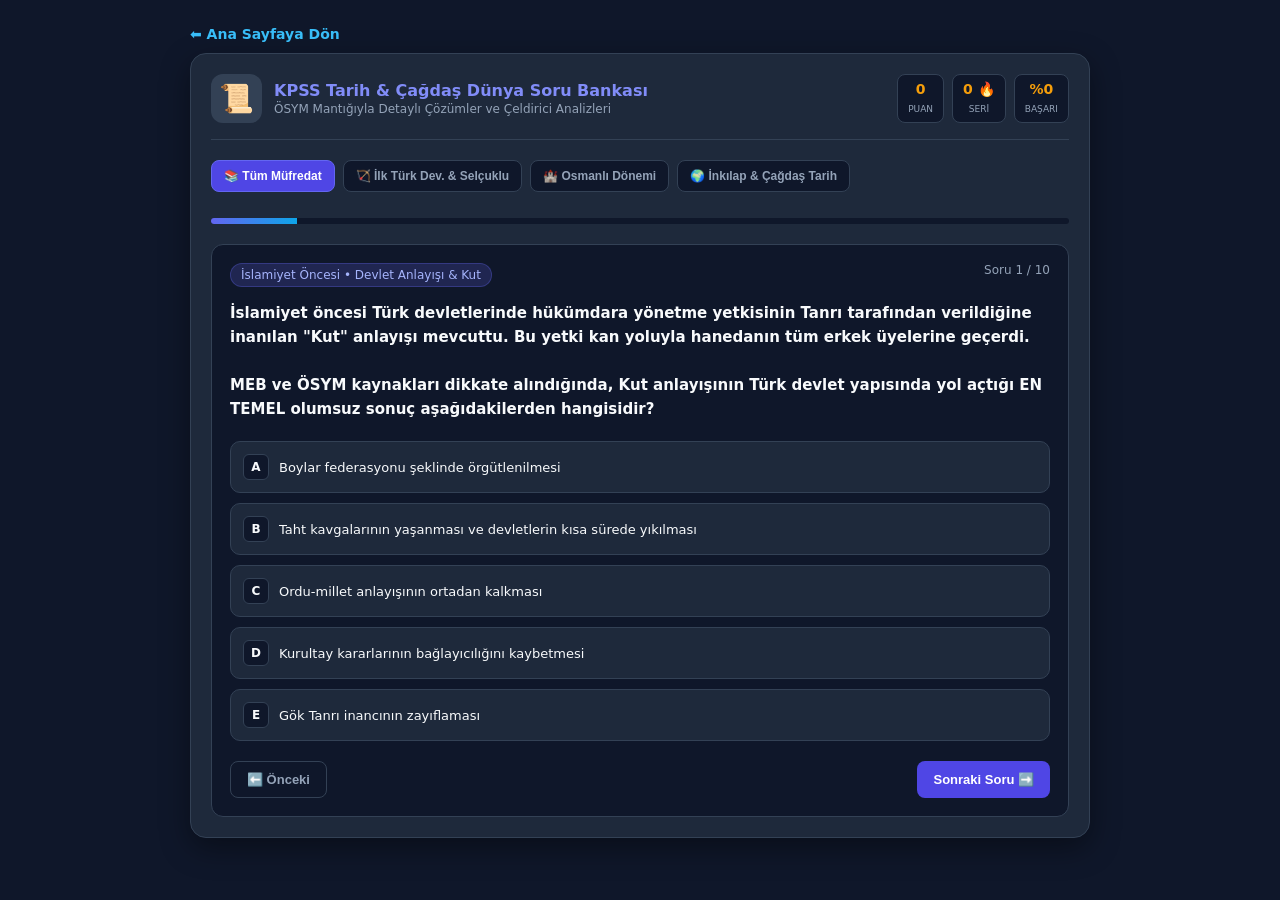
<file: tarih-soru.html>
<!DOCTYPE html>
<html lang="tr">
<head>
    <meta charset="UTF-8">
    <meta name="viewport" content="width=device-width, initial-scale=1.0">
    <title>Fentastic Eğitim - KPSS Tarih Soru Bankası</title>
</head>
<body style="background-color: #0f172a; margin: 0; padding: 15px; color: white;">

    <!-- Üst Gezinme / Ana Sayfaya Dönüş -->
    <div style="max-width: 900px; margin: 10px auto;">
        <a href="index.html" style="color: #38bdf8; text-decoration: none; font-weight: bold; font-family: system-ui, sans-serif; font-size: 14px; display: inline-flex; align-items: center; gap: 6px;">
            ⬅️ Ana Sayfaya Dön
        </a>
    </div>

    <!-- Test Konteyneri -->
    <section class="fentastic-quiz-container">
        
        <!-- Header & İstatistikler -->
        <div class="fq-header">
            <div class="fq-brand">
                <span class="fq-icon">📜</span>
                <div>
                    <h3>KPSS Tarih & Çağdaş Dünya Soru Bankası</h3>
                    <p>ÖSYM Mantığıyla Detaylı Çözümler ve Çeldirici Analizleri</p>
                </div>
            </div>
            <div class="fq-stats">
                <div class="fq-stat-box"><span class="fq-stat-val" id="fq-score">0</span><span class="fq-stat-lbl">Puan</span></div>
                <div class="fq-stat-box"><span class="fq-stat-val" id="fq-streak">0 🔥</span><span class="fq-stat-lbl">Seri</span></div>
                <div class="fq-stat-box"><span class="fq-stat-val" id="fq-accuracy">%0</span><span class="fq-stat-lbl">Başarı</span></div>
            </div>
        </div>

        <!-- Ünite Filtre Sekmeleri -->
        <div class="fq-tabs" id="fq-unit-tabs">
            <button class="fq-tab-btn active" onclick="fqSelectUnit('all')">📚 Tüm Müfredat</button>
            <button class="fq-tab-btn" onclick="fqSelectUnit('blok1')">🏹 İlk Türk Dev. & Selçuklu</button>
            <button class="fq-tab-btn" onclick="fqSelectUnit('blok2')">🏰 Osmanlı Dönemi</button>
            <button class="fq-tab-btn" onclick="fqSelectUnit('cagdas')">🌍 İnkılap & Çağdaş Tarih</button>
        </div>

        <!-- İlerleme Çubuğu -->
        <div class="fq-progress-bg"><div class="fq-progress-bar" id="fq-progress"></div></div>

        <!-- Soru Kartı -->
        <div class="fq-card">
            <div class="fq-card-top">
                <span class="fq-tag" id="fq-tag">Ünite</span>
                <span class="fq-count" id="fq-count">Soru 1/10</span>
            </div>

            <div class="fq-question" id="fq-text">Soru yükleniyor...</div>

            <div class="fq-options" id="fq-options"></div>

            <!-- Çözüm Açıklama Kutusu -->
            <div class="fq-explanation" id="fq-explanation" style="display:none;">
                <div class="fq-exp-head">💡 Detaylı Çözüm ve Çeldirici Analizi</div>
                <div id="fq-exp-content"></div>
            </div>

            <!-- Alt Butonlar -->
            <div class="fq-footer">
                <button class="fq-btn fq-btn-sec" onclick="fqPrevQuestion()">⬅️ Önceki</button>
                <button class="fq-btn" onclick="fqNextQuestion()">Sonraki Soru ➡️</button>
            </div>
        </div>
    </section>

    <!-- CSS STİLLERİ -->
    <style>
    .fentastic-quiz-container {
        width: 100%;
        max-width: 900px;
        margin: 10px auto;
        background: #1e293b;
        border: 1px solid #334155;
        border-radius: 16px;
        padding: 20px;
        color: #f8fafc;
        font-family: system-ui, -apple-system, BlinkMacSystemFont, 'Segoe UI', Roboto, sans-serif;
        box-shadow: 0 10px 30px rgba(0,0,0,0.4);
        box-sizing: border-box;
    }
    .fq-header { display: flex; justify-content: space-between; align-items: center; border-bottom: 1px solid #334155; padding-bottom: 16px; margin-bottom: 20px; flex-wrap: wrap; gap: 12px; }
    .fq-brand { display: flex; align-items: center; gap: 12px; }
    .fq-icon { font-size: 28px; background: #334155; padding: 8px; border-radius: 12px; }
    .fq-brand h3 { margin: 0; font-size: 16px; color: #818cf8; }
    .fq-brand p { margin: 2px 0 0; font-size: 12px; color: #94a3b8; }
    .fq-stats { display: flex; gap: 8px; }
    .fq-stat-box { background: #0f172a; padding: 6px 10px; border-radius: 8px; border: 1px solid #334155; text-align: center; }
    .fq-stat-val { display: block; font-weight: bold; color: #f59e0b; font-size: 14px; }
    .fq-stat-lbl { font-size: 9px; color: #94a3b8; text-transform: uppercase; }
    .fq-tabs { display: flex; gap: 8px; overflow-x: auto; padding-bottom: 10px; margin-bottom: 16px; }
    .fq-tab-btn { background: #0f172a; border: 1px solid #334155; color: #94a3b8; padding: 8px 12px; border-radius: 8px; font-size: 12px; font-weight: 600; cursor: pointer; white-space: nowrap; }
    .fq-tab-btn.active { background: #4f46e5; color: #fff; border-color: #6366f1; }
    .fq-progress-bg { background: #0f172a; height: 6px; border-radius: 10px; margin-bottom: 20px; overflow: hidden; }
    .fq-progress-bar { width: 0%; height: 100%; background: linear-gradient(90deg, #6366f1, #0ea5e9); transition: width 0.3s; }
    .fq-card { background: #0f172a; border: 1px solid #334155; border-radius: 12px; padding: 18px; }
    .fq-card-top { display: flex; justify-content: space-between; margin-bottom: 14px; font-size: 12px; }
    .fq-tag { background: rgba(99, 102, 241, 0.2); color: #a5b4fc; padding: 4px 10px; border-radius: 20px; border: 1px solid rgba(99, 102, 241, 0.3); }
    .fq-count { color: #94a3b8; }
    .fq-question { font-size: 15px; font-weight: 600; line-height: 1.6; margin-bottom: 20px; }
    .fq-options { display: flex; flex-direction: column; gap: 10px; margin-bottom: 20px; }
    .fq-opt { background: #1e293b; border: 1px solid #334155; padding: 12px; border-radius: 10px; cursor: pointer; font-size: 13px; display: flex; align-items: center; gap: 10px; transition: 0.2s; }
    .fq-opt-prefix { background: #0f172a; border: 1px solid #334155; min-width: 24px; height: 24px; border-radius: 6px; display: flex; align-items: center; justify-content: center; font-weight: bold; font-size: 12px; }
    .fq-opt.correct { background: rgba(16, 185, 129, 0.2) !important; border-color: #10b981 !important; color: #6ee7b7; }
    .fq-opt.correct .fq-opt-prefix { background: #10b981; color: #fff; }
    .fq-opt.incorrect { background: rgba(239, 68, 68, 0.2) !important; border-color: #ef4444 !important; color: #fca5a5; }
    .fq-opt.incorrect .fq-opt-prefix { background: #ef4444; color: #fff; }
    .fq-opt.disabled { pointer-events: none; opacity: 0.85; }
    .fq-explanation { background: #172554; border: 1px solid #3b82f6; border-radius: 10px; padding: 14px; margin-bottom: 20px; font-size: 13px; line-height: 1.6; }
    .fq-exp-head { font-weight: bold; color: #93c5fd; margin-bottom: 8px; border-bottom: 1px solid #1e40af; padding-bottom: 4px; }
    .fq-footer { display: flex; justify-content: space-between; gap: 10px; }
    .fq-btn { background: #4f46e5; color: #fff; border: none; padding: 10px 16px; border-radius: 8px; font-weight: bold; cursor: pointer; font-size: 13px; }
    .fq-btn-sec { background: transparent; border: 1px solid #334155; color: #94a3b8; }
    </style>

    <!-- JAVASCRIPT MOTORU VE ÖSYM SORU VERİTABANI -->
    <script>
    const fqDatabase = [
        // --- 1. ÜNİTE: İSLAMİYET ÖNCESİ TÜRK TARİHİ ---
        {
            id: 1,
            unit: 'blok1',
            tag: 'İslamiyet Öncesi • Devlet Anlayışı & Kut',
            question: 'İslamiyet öncesi Türk devletlerinde hükümdara yönetme yetkisinin Tanrı tarafından verildiğine inanılan "Kut" anlayışı mevcuttu. Bu yetki kan yoluyla hanedanın tüm erkek üyelerine geçerdi.\n\nMEB ve ÖSYM kaynakları dikkate alındığında, Kut anlayışının Türk devlet yapısında yol açtığı EN TEMEL olumsuz sonuç aşağıdakilerden hangisidir?',
            options: [
                'Boylar federasyonu şeklinde örgütlenilmesi',
                'Taht kavgalarının yaşanması ve devletlerin kısa sürede yıkılması',
                'Ordu-millet anlayışının ortadan kalkması',
                'Kurultay kararlarının bağlayıcılığını kaybetmesi',
                'Gök Tanrı inancının zayıflaması'
            ],
            answer: 1,
            explanation: '<strong>Doğru Cevap: B</strong><br>Kut anlayışına göre "ülke hanedanın ortak malıdır" prensibi benimsenmiştir. Belirli bir veraset kuralı (örneğin sadece en büyük oğula geçiş) olmadığı için hükümdarın ölümüyle tüm erkek hanedan üyeleri tahtta hak iddia etmiş, bu durum yıkıcı taht kavgalarına neden olmuştur.',
            distractors: '<strong>Çeldirici Analizi:</strong> Boylar federasyonu teşkilatlanma biçimidir. Ordu-millet ve Gök Tanrı inancı Kut anlayışıyla doğrudan zayıflamaz.'
        },
        {
            id: 2,
            unit: 'blok1',
            tag: 'İslamiyet Öncesi • Teşkilat Kavramları',
            question: 'İslamiyet öncesi Türk devletlerindeki toplumsal ve idari yapıya ait aşağıdaki kavram-açıklama eşleştirmelerinden hangisi YANLIŞTIR?',
            options: [
                'Oguş - Aile',
                'Urug - Sülale / Aileler Birliği',
                'Boy (Bod) - Kabile',
                'Tüz - Hükümdar ile halk arasındaki karşılıklı hak ve ödev sözleşmesi',
                'Tudun - Dini ayinleri yöneten din adamı'
            ],
            answer: 4,
            explanation: '<strong>Doğru Cevap: E</strong><br>İslamiyet öncesi Türklerde "Tudun", vergi tahsildarı ve idari vali görevini üstlenen devlet memurudur. Dini ayinleri yöneten din adamlarına ise "Kam" veya "Baksı" denirdi.',
            distractors: '<strong>Çeldirici Analizi:</strong> Tüz kavramı toplumsal sözleşme niteliği taşıdığı için ÖSYM tarafından kavram sorularında sıklıkla sorulmaktadır.'
        },

        // --- 2. ÜNİTE: İLK TÜRK-İSLAM DEVLETLERİ ---
        {
            id: 3,
            unit: 'blok1',
            tag: 'İlk Türk-İslam • Savaşlar ve Sonuçları',
            question: 'Büyük Selçuklu Devleti ile Bizans İmparatorluğu arasında 1071 yılında gerçekleşen Malazgirt Meydan Muharebesi, Türk ve dünya tarihi açısından dönüm noktasıdır.\n\nAşağıdakilerden hangisi Malazgirt Savaşı\'nın sonuçlarından biri DEĞİLDİR?',
            options: [
                'Anadolu\'nun kapılarının Türklere kesin olarak açılması',
                'Anadolu\'da I. Dönem Türk Beyliklerinin kurulmaya başlanması',
                'Bizans\'ın İslam dünyası üzerindeki baskısının sona ermesi',
                'Anadolu\'nun Türk yurdu olduğunun kesinleşerek Bizans\'ın savunmaya çekilmesi',
                'Haçlı Seferleri’nin başlamasına zemin hazırlanması'
            ],
            answer: 3,
            explanation: '<strong>Doğru Cevap: D</strong><br>Anadolu\'nun "kesin olarak Türk yurdu olduğunun tescillendiği" ve Bizans\'ın taarruzdan savunmaya geçtiği savaş 1176 Miryokefalon Savaşı\'dır. Malazgirt kapıları açmış, Miryokefalon ise tapuyu almıştır.',
            distractors: '<strong>Çeldirici Analizi:</strong> D şıkkı klasik ÖSYM bilgi tuzağıdır; Malazgirt ile Miryokefalon sonuçları soru bankalarında sürekli çeldirici olarak yer değiştirir.'
        },
        {
            id: 4,
            unit: 'blok1',
            tag: 'İlk Türk-İslam • Arazi ve Ordu Sistemleri',
            question: 'Karahanlılar, Gazneliler ve Büyük Selçuklu Devleti\'nde uygulanan ve devletin ordu ile arazi sistemini bütünleştiren yapı aşağıdakilerden hangisidir?',
            options: [
                'Gulam Sistemi',
                'İkta Sistemi',
                'İltizam Sistemi',
                'Devşirme Sistemi',
                'Pençik Sistemi'
            ],
            answer: 1,
            explanation: '<strong>Doğru Cevap: B</strong><br>İkta sistemi, devlete ait topraklardan elde edilen vergi gelirlerinin hizmet karşılığı asker ve memurlara verilmesidir. Bu sayede hazineden para çıkmadan savaşa hazır "İkta Askerleri" yetiştirilmiştir.',
            distractors: '<strong>Çeldirici Analizi:</strong> İltizam Osmanlı dönemi vergi ihale usulüdür. Gulam ise insan kaynağı yetiştirme sistemidir.'
        },

        // --- 3. ÜNİTE: OSMANLI DEVLETİ KURULUŞ VE YÜKSELME ---
        {
            id: 5,
            unit: 'blok2',
            tag: 'Osmanlı Tarihi • Veraset Düzenlemeleri',
            question: 'Osmanlı Devleti\'nde merkezi otoriteyi güçlendirmek ve taht kavgalarını önlemek amacıyla zaman içinde veraset sisteminde değişiklikler yapılmıştır.\n\nAşağıdaki padişah ve veraset düzenlemesi eşleştirmelerinden hangisi YANLIŞTIR?',
            options: [
                'I. Murad - "Ülke padişah ve oğullarının malıdır" anlayışının getirilmesi',
                'Fatih Sultan Mehmed - Kanunname-i Ali Osman ile Kardeş Katli müsaadesi',
                'I. Ahmed - "Ekber ve Erşed" (en yaşlı ve akıllı üye) sisteminin getirilmesi',
                'II. Mehmed - Ülke hanedanın ortak malıdır anlayışının ilk kez uygulanması',
                'I. Ahmed - Kafes Usulü ile şehzadelerin sancağa çıkmasının kaldırılması'
            ],
            answer: 3,
            explanation: '<strong>Doğru Cevap: D</strong><br>"Ülke hanedanın ortak malıdır" anlayışı geleneksel Türk devlet anlayışıdır ve Osman Bey / Orhan Bey döneminde uygulanmıştır. II. Mehmed (Fatih) ise merkezi otoriteyi tek elde toplamak için veraset alanını daraltmıştır.',
            distractors: '<strong>Çeldirici Analizi:</strong> Veraset değişim sırası ÖSYM\'nin en sevdiği kronoloji ve mantık sorularındandır (Osman Bey ➔ I. Murad ➔ Fatih ➔ I. Ahmed).'
        },
        {
            id: 6,
            unit: 'blok2',
            tag: 'Osmanlı Tarihi • Karadeniz Hâkimiyeti',
            question: 'Fatih Sultan Mehmed döneminde Ege ve Karadeniz hâkimiyeti pekiştirilmiş, İpek Yolu kontrol altına alınmıştır.\n\nAşağıdaki gelişmelerden hangisi Fatih Sultan Mehmed döneminde Karadeniz\'in bir "Türk Gölü" haline gelmesinde DOĞRUDAN etkili olmuştur?',
            options: [
                'Kırım\'ın Fethi',
                'Amasra\'nın Alınması',
                'Trabzon Rum İmparatorluğu\'na Son Verilmesi',
                'Sinop\'un Candaroğulları\'ndan Alınması',
                'Marmara Adalarının Fethi'
            ],
            answer: 0,
            explanation: '<strong>Doğru Cevap: A</strong><br>Cenevizlilerin Karadeniz\'deki kalesi konumundaki Kırım Hanlığı\'nın Gedik Ahmed Paşa komutasında Osmanlı bağlamına alınmasıyla Karadeniz tam anlamıyla bir Türk Gölü haline gelmiştir.',
            distractors: '<strong>Çeldirici Analizi:</strong> Amasra, Sinop ve Trabzon Karadeniz kıyısındadır ancak Karadeniz\'i Türk Gölü yapan nihai hamle Kırım\'ın fethidir.'
        },

        // --- 4. ÜNİTE: OSMANLI KÜLTÜR VE MEDENİYETİ ---
        {
            id: 7,
            unit: 'blok2',
            tag: 'Osmanlı Kültür & Medeniyet • Taşra Vergi Sistemi',
            question: 'Osmanlı eyalet yönetiminde merkeze uzak eyaletlerde (salyaneli/yıllıklı) uygulanan, devletin nakit para ihtiyacını karşılamak için vergi gelirlerinin ihale usulüyle peşin satılması sistemine ne ad verilir?',
            options: [
                'Tımar Sistemi',
                'İltizam Sistemi',
                'Malikane Sistemi',
                'Esham Sistemi',
                'Müsadere Sistemi'
            ],
            answer: 1,
            explanation: '<strong>Doğru Cevap: B</strong><br>İltizam, nakit ihtiyacı için vergilerin mültezimlere açık artırmayla ihale edilmesidir. Zamanla iltizamın ömür boyu verilmesine "Malikane", iç borçlanma senetlerine ise "Esham" denmiştir.',
            distractors: '<strong>Çeldirici Analizi:</strong> Tımar merkeze yakın (salyanesiz) eyaletlerde uygulanır. Müsadere ise haksız kazanç sağlayan memurun malına el koyma usulüdür.'
        },

        // --- 5. ÜNİTE: OSMANLI ISLAHATLARI VE ANAYASAL SÜREÇ ---
        {
            id: 8,
            unit: 'blok2',
            tag: 'Osmanlı Islahatları • Demokratikleşme Adımları',
            question: 'Osmanlı Devleti\'nde padişahın yetkilerini İLK KEZ sınırlandıran ve demokratikleşmenin ilk adımı kabul edilen 1808 tarihli belge aşağıdakilerden hangisidir?',
            options: [
                'Tanzimat Fermanı',
                'Islahat Fermanı',
                'Sened-i İttifak',
                'Kanun-ı Esasi',
                'Mecelle'
            ],
            answer: 2,
            explanation: '<strong>Doğru Cevap: C</strong><br>II. Mahmud ile Ayanlar arasında imzalanan Sened-i İttifak (1808), padişahın kendi gücünün yanında başka bir gücü (Ayanları) tanıdığı ve yetkilerini ilk kez sınırlandıran belgedir. İngiltere\'deki Magna Carta\'ya benzetilir.',
            distractors: '<strong>Çeldirici Analizi:</strong> Tanzimat (1839) kanun üstünlüğünü, Kanun-ı Esasi (1876) ise anayasal düzene geçişi ve halkın yönetime katılımını sağlar.'
        },

        // --- 6. ÜNİTE: MİLLÎ MÜCADELE VE İNKILAP TARİHİ ---
        {
            id: 9,
            unit: 'cagdas',
            tag: 'Milli Mücadele • Önemli Sözler & Strateji',
            question: 'Mustafa Kemal Paşa\'nın Sakarya Meydan Muharebesi sırasında söylediği "Hattı müdafaa yoktur, sathı müdafaa vardır. O satıh bütün vatandır..." sözü, askeri literatürde hangi anlayışın uygulandığını gösterir?',
            options: [
                'Mevzi savunmasından topyekûn savunma stratejisine geçildiğini',
                'Düzenli ordudan Kuvayımilliye birliklerine geri dönüldüğünü',
                'Taarruz diplomasisine ağırlık verildiğini',
                'Gerilla taktiğinin esas alındığını',
                'Misakımillî sınırlarından taviz verildiğini'
            ],
            answer: 0,
            explanation: '<strong>Doğru Cevap: A</strong><br>Bu tarihi emir, belirli bir hatta çekilip savunma yapmak yerine, vatanın her karış toprağı kanla sulanınca kadar topyekûn bir alan savunması (sathı müdafaa) yapılacağını ilan eder.',
            distractors: '<strong>Çeldirici Analizi:</strong> ÖSYM, Mustafa Kemal\'in tarihi sözlerini (Amasya, Sivas, Sakarya, Büyük Taarruz, Çanakkale) konsept ve savaş eşleştirmesi olarak sık sık sorar.'
        },

        // --- 7. ÜNİTE: ÇAĞDAŞ TÜRK VE DÜNYA TARİHİ ---
        {
            id: 10,
            unit: 'cagdas',
            tag: 'Çağdaş Türk & Dünya • Soğuk Savaş Dönemi',
            question: 'II. Dünya Savaşı sonrası Doğu ve Batı blokları oluşmuştur. ABD, SSCB tehdidine karşı Avrupalı devletleri ekonomik olarak desteklemek amacıyla aşağıdakilerden hangisini yürürlüğe koymuştur?',
            options: [
                'Truman Doktrini',
                'Marshall Planı',
                'Balkan Paktı',
                'Eisenhower Doktrini',
                'Cominform'
            ],
            answer: 1,
            explanation: '<strong>Doğru Cevap: B</strong><br>Marshall Planı (1947), II. Dünya Savaşı sonrası yıkılan Avrupa ekonomilerini doğrultmak ve komünizm nüfuzunu engellemek için ABD Dışişleri Bakanı Marshall tarafından hazırlanan ekonomik yardım paketidir.',
            distractors: '<strong>Çeldirici Analizi:</strong> Truman Doktrini askeri/siyasi yardım paketidir (özellikle Türkiye ve Yunanistan\'a yapılmıştır). Cominform ise SSCB liderliğindeki komünist blok teşkilatıdır.'
        }
    ];

    // YAZILIM MOTORU DEĞİŞKENLERİ
    let fqFiltered = [], fqIndex = 0, fqCurrentUnit = 'all', fqScore = 0, fqStreak = 0, fqTotal = 0, fqCorrect = 0;

    function fqInit() { 
        fqUpdateFilter(); 
    }

    function fqUpdateFilter() { 
        fqFiltered = fqDatabase.filter(q => (fqCurrentUnit === 'all') || (q.unit === fqCurrentUnit)); 
        fqIndex = 0; 
        fqRender(); 
    }

    function fqSelectUnit(unitKey) { 
        fqCurrentUnit = unitKey; 
        document.querySelectorAll('.fq-tab-btn').forEach(b => b.classList.remove('active')); 
        if (event && event.target) {
            event.target.classList.add('active');
        }
        fqUpdateFilter(); 
    }

    function fqRender() {
        document.getElementById('fq-explanation').style.display = 'none';
        if (fqFiltered.length === 0) { 
            document.getElementById('fq-text').innerText = 'Bu ünitede henüz soru bulunmamaktadır.'; 
            document.getElementById('fq-options').innerHTML = ''; 
            document.getElementById('fq-count').innerText = '0 / 0';
            return; 
        }
        const q = fqFiltered[fqIndex];
        document.getElementById('fq-tag').innerText = q.tag;
        document.getElementById('fq-count').innerText = `Soru ${fqIndex + 1} / ${fqFiltered.length}`;
        document.getElementById('fq-text').innerHTML = q.question.replace(/\n/g, '<br>');
        document.getElementById('fq-progress').style.width = `${((fqIndex + 1) / fqFiltered.length) * 100}%`;
        
        const letters = ['A', 'B', 'C', 'D', 'E'], optsDiv = document.getElementById('fq-options');
        optsDiv.innerHTML = '';
        
        q.options.forEach((opt, idx) => {
            const d = document.createElement('div');
            d.className = 'fq-opt';
            d.onclick = () => fqSelectOpt(idx);
            d.innerHTML = `<span class="fq-opt-prefix">${letters[idx]}</span> <span>${opt}</span>`;
            optsDiv.appendChild(d);
        });
    }

    function fqSelectOpt(idx) {
        const q = fqFiltered[fqIndex], opts = document.getElementById('fq-options').children;
        for (let o of opts) o.classList.add('disabled');
        fqTotal++;
        
        if (idx === q.answer) { 
            opts[idx].classList.add('correct'); 
            fqScore += 10; 
            fqStreak++; 
            fqCorrect++; 
        } else { 
            opts[idx].classList.add('incorrect'); 
            opts[q.answer].classList.add('correct'); 
            fqStreak = 0; 
        }
        
        document.getElementById('fq-score').innerText = fqScore;
        document.getElementById('fq-streak').innerText = `${fqStreak} 🔥`;
        document.getElementById('fq-accuracy').innerText = `%${Math.round((fqCorrect / fqTotal) * 100)}`;
        document.getElementById('fq-exp-content').innerHTML = `${q.explanation}<br><br>${q.distractors}`;
        document.getElementById('fq-explanation').style.display = 'block';
    }

    function fqNextQuestion() { 
        if (fqIndex < fqFiltered.length - 1) { 
            fqIndex++; 
            fqRender(); 
        } 
    }

    function fqPrevQuestion() { 
        if (fqIndex > 0) { 
            fqIndex--; 
            fqRender(); 
        } 
    }
    
    window.onload = fqInit;
    </script>
</body>
</html>
</file>
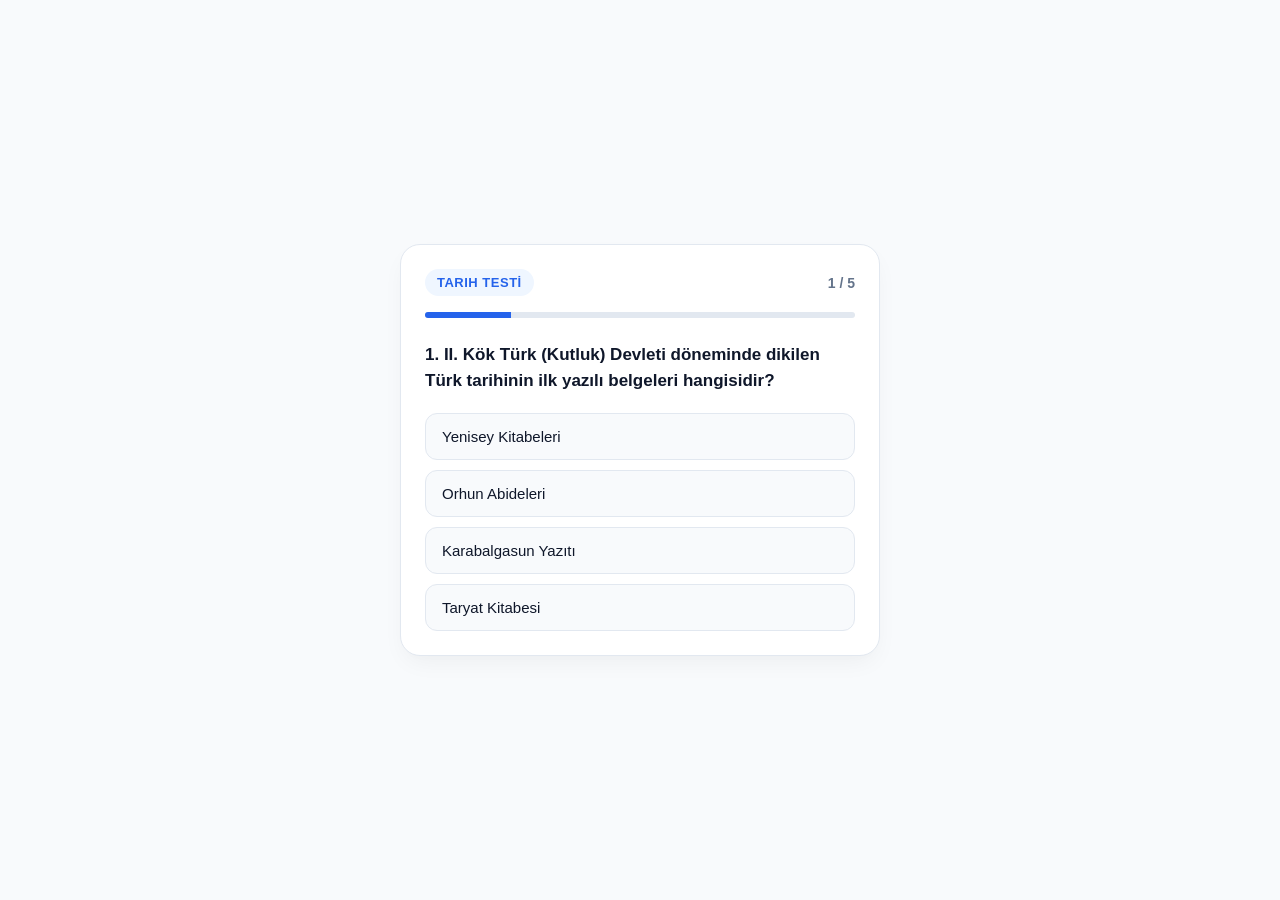
<file: pages/soru-cozum.html>
<!DOCTYPE html>
<html lang="tr">
<head>
  <meta charset="UTF-8">
  <meta name="viewport" content="width=device-width, initial-scale=1.0">
  <title>Fentastic Eğitim - KPSS İnteraktif Soru Çözümü</title>
  <style>
    :root {
      --primary: #2563eb;
      --primary-hover: #1d4ed8;
      --bg: #f8fafc;
      --card-bg: #ffffff;
      --text-main: #0f172a;
      --text-muted: #64748b;
      --success-bg: #d1fae5;
      --success-border: #10b981;
      --success-text: #065f46;
      --error-bg: #fee2e2;
      --error-border: #ef4444;
      --error-text: #991b1b;
      --border-color: #e2e8f0;
    }

    * { box-sizing: border-box; margin: 0; padding: 0; }
    
    body {
      font-family: -apple-system, BlinkMacSystemFont, "Segoe UI", Roboto, sans-serif;
      background-color: var(--bg);
      color: var(--text-main);
      display: flex;
      justify-content: center;
      align-items: center;
      min-height: 100vh;
      padding: 16px;
    }

    .quiz-card {
      background: var(--card-bg);
      width: 100%;
      max-width: 480px;
      border-radius: 20px;
      padding: 24px;
      box-shadow: 0 10px 25px -5px rgba(0, 0, 0, 0.05), 0 8px 10px -6px rgba(0, 0, 0, 0.01);
      border: 1px solid var(--border-color);
    }

    .header {
      display: flex;
      justify-content: space-between;
      align-items: center;
      margin-bottom: 16px;
    }

    .badge {
      background-color: #eff6ff;
      color: var(--primary);
      font-weight: 700;
      font-size: 13px;
      padding: 6px 12px;
      border-radius: 20px;
      text-transform: uppercase;
      letter-spacing: 0.5px;
    }

    .score-counter {
      font-size: 14px;
      font-weight: 600;
      color: var(--text-muted);
    }

    .progress-bar-container {
      width: 100%;
      height: 6px;
      background-color: #e2e8f0;
      border-radius: 10px;
      margin-bottom: 24px;
      overflow: hidden;
    }

    .progress-bar {
      height: 100%;
      width: 0%;
      background-color: var(--primary);
      transition: width 0.3s ease;
    }

    .question-text {
      font-size: 17px;
      font-weight: 700;
      line-height: 1.5;
      margin-bottom: 20px;
      color: var(--text-main);
    }

    .options-grid {
      display: flex;
      flex-direction: column;
      gap: 10px;
    }

    .option-btn {
      width: 100%;
      padding: 14px 16px;
      font-size: 15px;
      font-weight: 500;
      color: var(--text-main);
      background-color: #f8fafc;
      border: 1.5px solid var(--border-color);
      border-radius: 12px;
      text-align: left;
      cursor: pointer;
      transition: all 0.2s ease;
      outline: none;
      display: flex;
      justify-content: space-between;
      align-items: center;
    }

    .option-btn:hover:not(:disabled) {
      background-color: #f1f5f9;
      border-color: #cbd5e1;
    }

    .option-btn:disabled {
      cursor: default;
    }

    .option-btn.correct {
      background-color: var(--success-bg) !important;
      border-color: var(--success-border) !important;
      color: var(--success-text) !important;
      font-weight: 700;
    }

    .option-btn.wrong {
      background-color: var(--error-bg) !important;
      border-color: var(--error-border) !important;
      color: var(--error-text) !important;
    }

    .explanation-box {
      margin-top: 16px;
      padding: 14px;
      border-radius: 12px;
      font-size: 14px;
      line-height: 1.5;
      display: none;
      animation: fadeIn 0.3s ease-in-out;
    }

    .explanation-box.correct {
      background-color: var(--success-bg);
      border: 1px solid var(--success-border);
      color: var(--success-text);
    }

    .explanation-box.wrong {
      background-color: var(--error-bg);
      border: 1px solid var(--error-border);
      color: var(--error-text);
    }

    .next-btn {
      margin-top: 20px;
      width: 100%;
      padding: 14px;
      background-color: var(--primary);
      color: white;
      border: none;
      border-radius: 12px;
      font-size: 16px;
      font-weight: 600;
      cursor: pointer;
      display: none;
      transition: background-color 0.2s ease;
    }

    .next-btn:hover {
      background-color: var(--primary-hover);
    }

    .result-screen {
      text-align: center;
      display: none;
    }

    .result-screen h2 {
      font-size: 24px;
      margin-bottom: 12px;
    }

    .result-screen p {
      color: var(--text-muted);
      margin-bottom: 24px;
      font-size: 16px;
    }

    @keyframes fadeIn {
      from { opacity: 0; transform: translateY(4px); }
      to { opacity: 1; transform: translateY(0); }
    }
  </style>
</head>
<body>

  <div class="quiz-card">
    <!-- Test Ekranı -->
    <div id="quiz-screen">
      <div class="header">
        <span class="badge" id="ders-adi">KPSS TESTİ</span>
        <span class="score-counter" id="soru-sayaci">1 / 5</span>
      </div>

      <div class="progress-bar-container">
        <div class="progress-bar" id="progress-bar"></div>
      </div>

      <div id="soru-icerik">
        <p class="question-text" id="soru-metni">Soru yükleniyor...</p>
        <div class="options-grid" id="secenekler-alani"></div>
        <div class="explanation-box" id="aciklama-kutusu"></div>
        <button class="next-btn" id="sonraki-btn" onclick="sonrakiSoru()">Sonraki Soruya Geç</button>
      </div>
    </div>

    <!-- Sonuç Ekranı -->
    <div class="result-screen" id="result-screen">
      <h2>🎉 Test Tamamlandı!</h2>
      <p id="sonuc-detay">5 sorudan 0 tanesini doğru cevapladınız.</p>
      <button class="next-btn" style="display:block;" onclick="testiYenidenBaslat()">Testi Tekrar Çöz</button>
    </div>
  </div>

  <script>
    const urlParams = new URLSearchParams(window.location.search);
    const secilenDers = urlParams.get('ders') || 'tarih';

    // HER DERS İÇİN 5'ER KPSS SORUSU
    const kpssSoruBankasi = [
      // --- TARİH ---
      {
        ders: "tarih",
        soru: "1. II. Kök Türk (Kutluk) Devleti döneminde dikilen Türk tarihinin ilk yazılı belgeleri hangisidir?",
        secenekler: ["Yenisey Kitabeleri", "Orhun Abideleri", "Karabalgasun Yazıtı", "Taryat Kitabesi"],
        dogru: 1,
        aciklama: "Doğru Cevap: Orhun Abideleri. Bilge Kağan, Kül Tigin ve Vezir Tonyukuk adına dikilmiştir."
      },
      {
        ders: "tarih",
        soru: "2. Anadolu Selçuklu Devleti'nin kurucusu kimdir?",
        secenekler: ["I. Kılıç Arslan", "Kutalmışoğlu Süleyman Şah", "Alparslan", "Tuğrul Bey"],
        dogru: 1,
        aciklama: "Doğru Cevap: Kutalmışoğlu Süleyman Şah. 1075 yılında İznik merkezli devleti kurmuştur."
      },
      {
        ders: "tarih",
        soru: "3. Osmanlı Devleti'nde altın para (Sikke-i Hasene) ilk kez hangi padişah döneminde basılmıştır?",
        secenekler: ["I. Osman", "Orhan Bey", "Fatih Sultan Mehmet", "Kanuni Sultan Süleyman"],
        dogru: 2,
        aciklama: "Doğru Cevap: Fatih Sultan Mehmet. Ekonomi ve ticaretin gelişmesiyle basılmıştır."
      },
      {
        ders: "tarih",
        soru: "4. Mustafa Kemal 'Hattı müdafaa yoktur, sathı müdafaa vardır.' emrini hangi savaşta vermiştir?",
        secenekler: ["I. İnönü Savaşı", "II. İnönü Savaşı", "Sakarya Meydan Muharebesi", "Büyük Taarruz"],
        dogru: 2,
        aciklama: "Doğru Cevap: Sakarya Meydan Muharebesi. Topyakün savunma ilkesi uygulanmıştır."
      },
      {
        ders: "tarih",
        soru: "5. Birleşmiş Milletler Teşkilatı hangi konferans sonucunda resmi olarak kurulmuştur?",
        secenekler: ["Yalta Konferansı", "San Francisco Konferansı", "Potsdam Konferansı", "Paris Konferansı"],
        dogru: 1,
        aciklama: "Doğru Cevap: San Francisco Konferansı (1945). Kurucu antlaşma burada imzalanmıştır."
      },

      // --- COĞRAFYA ---
      {
        ders: "cografya",
        soru: "1. Türkiye'nin en doğusu ile en batısı arasındaki yerel saat farkı kaç dakikadır?",
        secenekler: ["40 Dakika", "60 Dakika", "76 Dakika", "84 Dakika"],
        dogru: 2,
        aciklama: "Doğru Cevap: 76 Dakika. 26°-45° Doğu meridyenleri arası 19 meridyen x 4 dk = 76 dakikadır."
      },
      {
        ders: "cografya",
        soru: "2. Türkiye'nin en yüksek dağı aşağıdakilerden hangisidir?",
        secenekler: ["Süphan Dağı", "Ağrı Dağı (5137 m)", "Erciyes Dağı", "Kaçkar Dağı"],
        dogru: 1,
        aciklama: "Doğru Cevap: Ağrı Dağı. 5.137 metre yüksekliğiyle Türkiye'nin en yüksek noktasıdır."
      },
      {
        ders: "cografya",
        soru: "3. Türkiye'de her mevsim yağışlı geçen tek iklim tipi hangisidir?",
        secenekler: ["Akdeniz İklimi", "Karadeniz İklimi", "Karasal İklim", "Marmara İklimi"],
        dogru: 1,
        aciklama: "Doğru Cevap: Karadeniz İklimi. Yağış rejimi düzenli tek iklimimizdir."
      },
      {
        ders: "cografya",
        soru: "4. Türkiye'de nüfus yoğunluğunun en az olduğu coğrafi bölge hangisidir?",
        secenekler: ["Doğu Anadolu", "İç Anadolu", "Güneydoğu Anadolu", "Karadeniz"],
        dogru: 0,
        aciklama: "Doğru Cevap: Doğu Anadolu. Yüzölçümü geniş, iklim sert ve engebeli olduğu için nüfus yoğundur azdır."
      },
      {
        ders: "cografya",
        soru: "5. Türkiye rezerv bakımından dünyada 1. sırada olduğu bor madenini en çok nerede çıkarır?",
        secenekler: ["Ege Bölgesi", "Marmara Bölgesi", "İç Anadolu Bölgesi", "Karadeniz Bölgesi"],
        dogru: 1,
        aciklama: "Doğru Cevap: Marmara Bölgesi (Balıkesir, Bursa, Kütahya, Eskişehir çevresi)."
      },

      // --- VATANDAŞLIK ---
      {
        ders: "vatandaslik",
        soru: "1. 1982 Anayasası'na göre Türkiye Büyük Millet Meclisi (TBMM) seçimleri kaç yılda bir yapılır?",
        secenekler: ["3 Yıl", "4 Yıl", "5 Yıl", "6 Yıl"],
        dogru: 2,
        aciklama: "Doğru Cevap: 5 Yıl. CB ve TBMM seçimleri 5 yılda bir aynı gün yapılır."
      },
      {
        ders: "vatandaslik",
        soru: "2. Anayasa Mahkemesi kaç üyeden oluşmaktadır?",
        secenekler: ["11 Üye", "13 Üye", "15 Üye", "17 Üye"],
        dogru: 2,
        aciklama: "Doğru Cevap: 15 Üye. 12 üyeyi Cumhurbaşkanı, 3 üyeyi TBMM seçer."
      },
      {
        ders: "vatandaslik",
        soru: "3. İllerde devletin ve cumhurbaşkanının idari temsilcisi kimdir?",
        secenekler: ["Kaymakam", "Belediye Başkanı", "Vali", "Emniyet Müdürü"],
        dogru: 2,
        aciklama: "Doğru Cevap: Vali. İllerde en yüksek mülki idare amiridir."
      },
      {
        ders: "vatandaslik",
        soru: "4. Milletvekili seçilme yaşı günümüzde kaçtır?",
        secenekler: ["18 Yaş", "21 Yaş", "25 Yaş", "30 Yaş"],
        dogru: 0,
        aciklama: "Doğru Cevap: 18 Yaş. 2017 değişikliği ile 18 yaşını dolduran her Türk vatandaşı seçilebilir."
      },
      {
        ders: "vatandaslik",
        soru: "5. Hak sahibinin hakkını bizzat kullanması yetkisine ne ad verilir?",
        secenekler: ["Hak Ehliyeti", "Fiil Ehliyeti", "Hukuk Ehliyeti", "Kullanma Ehliyeti"],
        dogru: 1,
        aciklama: "Doğru Cevap: Fiil Ehliyeti. Kendi fiilleriyle hak edinebilme ve borç altına girebilme yetkisidir."
      },

      // --- TÜRKÇE ---
      {
        ders: "turkce",
        soru: "1. Aşağıdaki kelimelerden hangisinin yazımı doğrudur?",
        secenekler: ["Yalnız", "Yanlış", "Herkez", "Rastgele"],
        dogru: 0,
        aciklama: "Doğru Cevap: Yalnız ('Yalın'dan gelir). Diğerleri: Yanlış, Herkes, Rastgele şeklinde yazılmalıdır."
      },
      {
        ders: "turkce",
        soru: "2. 'Göz boyamak' deyiminin anlamı aşağıdakilerden hangisidir?",
        secenekler: ["Birini kandırmak için gösteriş yapmak", "Çok dikkatli incelemek", "Göz sağlığına özen göstermek", "Çok sevinmek"],
        dogru: 0,
        aciklama: "Doğru Cevap: Birini kandırmak için gösteriş yapmak."
      },
      {
        ders: "turkce",
        soru: "3. Cümle sonunda aşağıdaki noktalama işaretlerinden hangisi yer almaz?",
        secenekler: ["Nokta", "Soru İşareti", "Ünlem", "Virgül"],
        dogru: 3,
        aciklama: "Doğru Cevap: Virgül. Virgül sadece cümle içinde öğeleri ayırır, cümle sonunda kullanılmaz."
      },
      {
        ders: "turkce",
        soru: "4. Eş anlamlı (anlamdaş) sözcük çifti hangisidir?",
        secenekler: ["Siyah - Beyaz", "Okul - Mektep", "Uzun - Kısa", "İyi - Kötü"],
        dogru: 1,
        aciklama: "Doğru Cevap: Okul - Mektep. Aynı kavramı ifade ederler."
      },
      {
        ders: "turkce",
        soru: "5. Hangisinde ünsüz yumuşamasına örnek bir kelime vardır?",
        secenekler: ["Sokakta", "Kitabı", "Sınıfta", "Parkta"],
        dogru: 1,
        aciklama: "Doğru Cevap: Kitabı (Kitap -> Kitabı p/b yumuşaması)."
      },

      // --- MATEMATİK ---
      {
        ders: "matematik",
        soru: "1. En küçük ve tek çift asal sayı kaçtır?",
        secenekler: ["0", "1", "2", "3"],
        dogru: 2,
        aciklama: "Doğru Cevap: 2. 2'den küçük veya çift olan başka asal sayı yoktur."
      },
      {
        ders: "matematik",
        soru: "2. 2x + 8 = 20 denkleminde x değeri kaçtır?",
        secenekler: ["4", "6", "8", "10"],
        dogru: 1,
        aciklama: "Doğru Cevap: 6. (2x = 12 ise x = 6)."
      },
      {
        ders: "matematik",
        soru: "3. 300 sayısının %20'si kaçtır?",
        secenekler: ["40", "50", "60", "70"],
        dogru: 2,
        aciklama: "Doğru Cevap: 60. (300 x 20 / 100 = 60)."
      },
      {
        ders: "matematik",
        soru: "4. Bir kenarı 8 cm olan karenin çevresi kaç cm'dir?",
        secenekler: ["16", "24", "32", "64"],
        dogru: 2,
        aciklama: "Doğru Cevap: 32. Kare çevresi = 4 x Kenar = 4 x 8 = 32 cm."
      },
      {
        ders: "matematik",
        soru: "5. 2⁵ (2 üzeri 5) üslü ifadesinin değeri kaçtır?",
        secenekler: ["10", "16", "32", "64"],
        dogru: 2,
        aciklama: "Doğru Cevap: 32. (2 x 2 x 2 x 2 x 2 = 32)."
      }
    ];

    const aktifSorular = kpssSoruBankasi.filter(s => s.ders === secilenDers);
    let mevcutIndex = 0;
    let dogruSayisi = 0;

    function testYukle() {
      document.getElementById("ders-adi").innerText = secilenDers.toUpperCase() + " TESTİ";
      
      if (aktifSorular.length === 0) {
        document.getElementById("soru-metni").innerText = "Bu derse ait henüz soru bulunamadı.";
        return;
      }

      soruyuGoster();
    }

    function soruyuGoster() {
      const soru = aktifSorular[mevcutIndex];
      document.getElementById("soru-sayaci").innerText = `${mevcutIndex + 1} / ${aktifSorular.length}`;
      document.getElementById("progress-bar").style.width = `${((mevcutIndex + 1) / aktifSorular.length) * 100}%`;
      
      document.getElementById("soru-metni").innerText = soru.soru;
      
      const seceneklerKutusu = document.getElementById("secenekler-alani");
      seceneklerKutusu.innerHTML = "";
      
      const aciklamaKutusu = document.getElementById("aciklama-kutusu");
      aciklamaKutusu.style.display = "none";
      
      document.getElementById("sonraki-btn").style.display = "none";

      soru.secenekler.forEach((secenek, idx) => {
        const btn = document.createElement("button");
        btn.className = "option-btn";
        btn.innerText = secenek;
        btn.onclick = () => cevapKontrol(idx, btn);
        seceneklerKutusu.appendChild(btn);
      });
    }

    function cevapKontrol(secilenIdx, secilenBtn) {
      const soru = aktifSorular[mevcutIndex];
      const tumButonlar = document.querySelectorAll(".option-btn");
      const aciklamaKutusu = document.getElementById("aciklama-kutusu");

      tumButonlar.forEach(btn => btn.disabled = true);

      if (secilenIdx === soru.dogru) {
        secilenBtn.classList.add("correct");
        aciklamaKutusu.className = "explanation-box correct";
        aciklamaKutusu.innerText = "Tebrikler, doğru cevap!";
        dogruSayisi++;
      } else {
        secilenBtn.classList.add("wrong");
        tumButonlar[soru.dogru].classList.add("correct");
        aciklamaKutusu.className = "explanation-box wrong";
        aciklamaKutusu.innerText = soru.aciklama;
      }

      aciklamaKutusu.style.display = "block";
      document.getElementById("sonraki-btn").style.display = "block";
    }

    function sonrakiSoru() {
      if (mevcutIndex < aktifSorular.length - 1) {
        mevcutIndex++;
        soruyuGoster();
      } else {
        document.getElementById("quiz-screen").style.display = "none";
        document.getElementById("result-screen").style.display = "block";
        document.getElementById("sonuc-detay").innerText = `${aktifSorular.length} sorudan ${dogruSayisi} tanesini doğru cevapladınız.`;
      }
    }

    function testiYenidenBaslat() {
      mevcutIndex = 0;
      dogruSayisi = 0;
      document.getElementById("quiz-screen").style.display = "block";
      document.getElementById("result-screen").style.display = "none";
      soruyuGoster();
    }

    window.onload = testYukle;
  </script>
</body>
</html>
</file>
